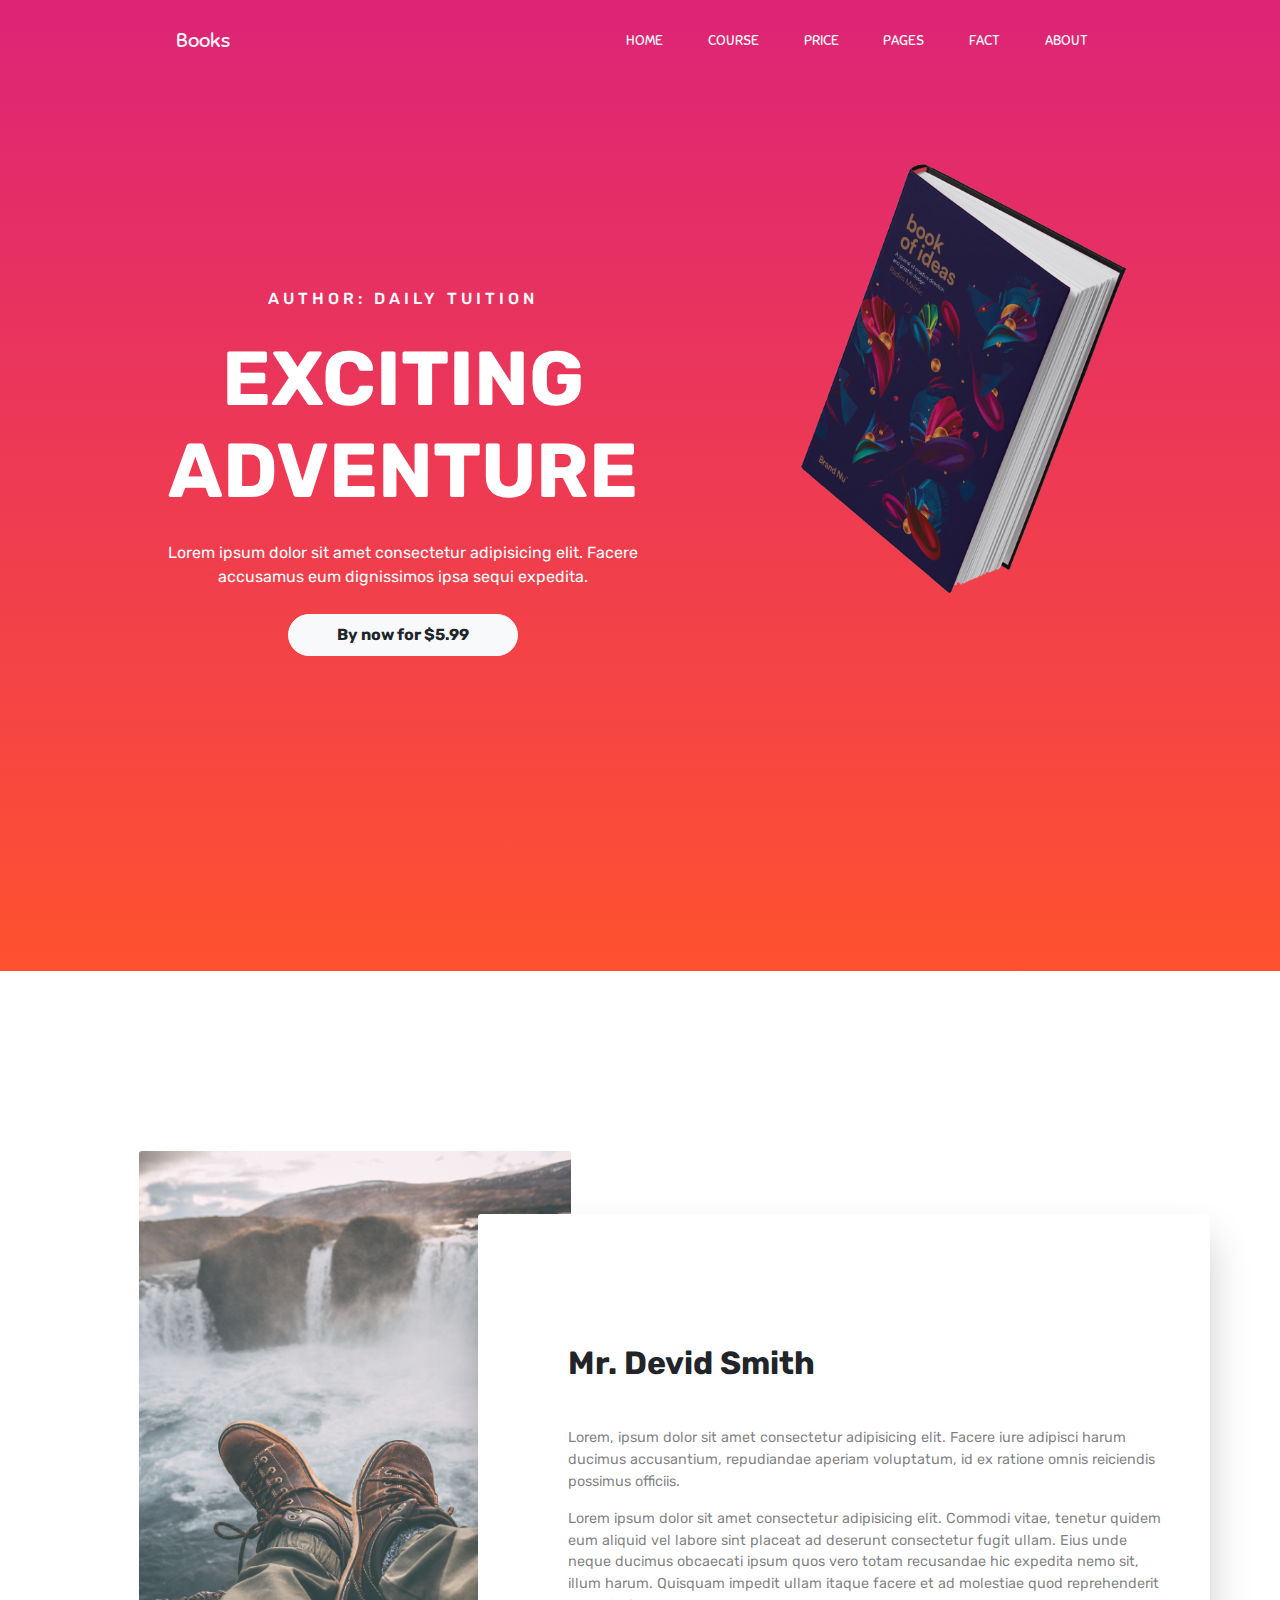
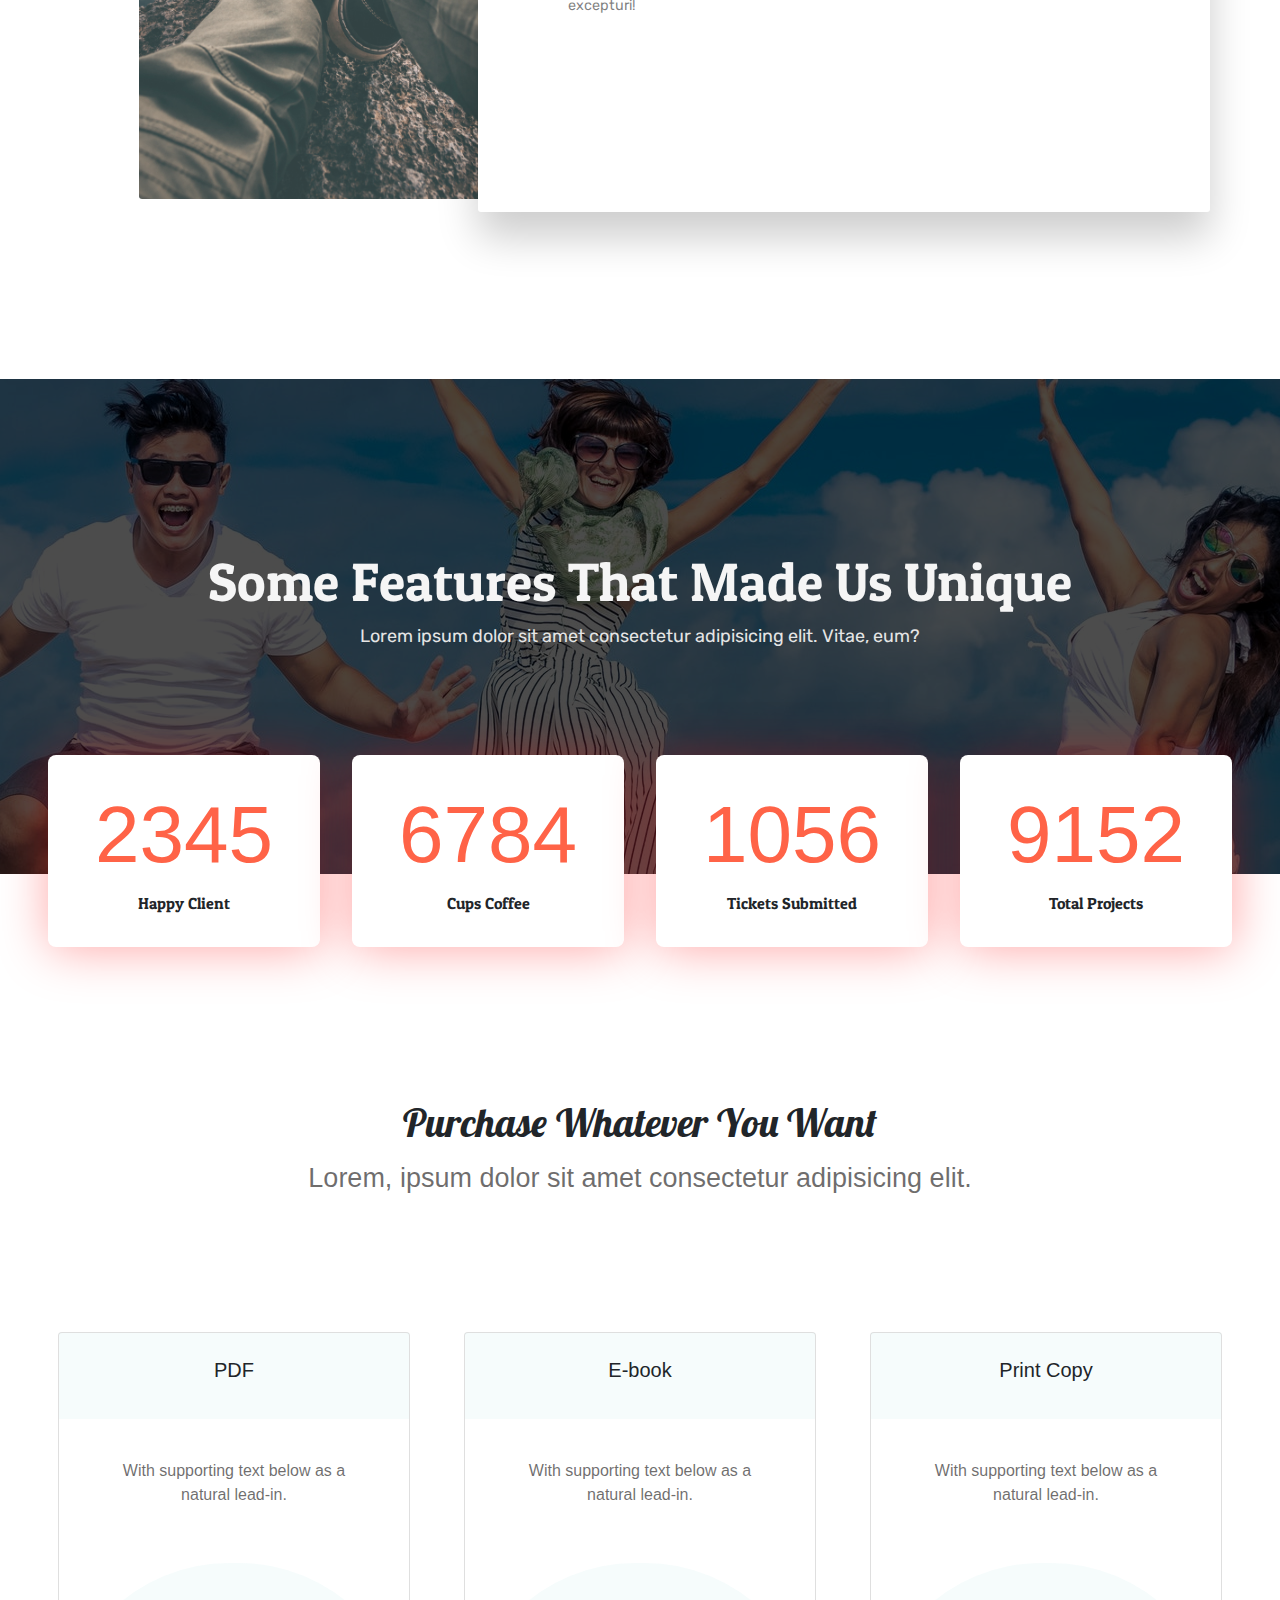
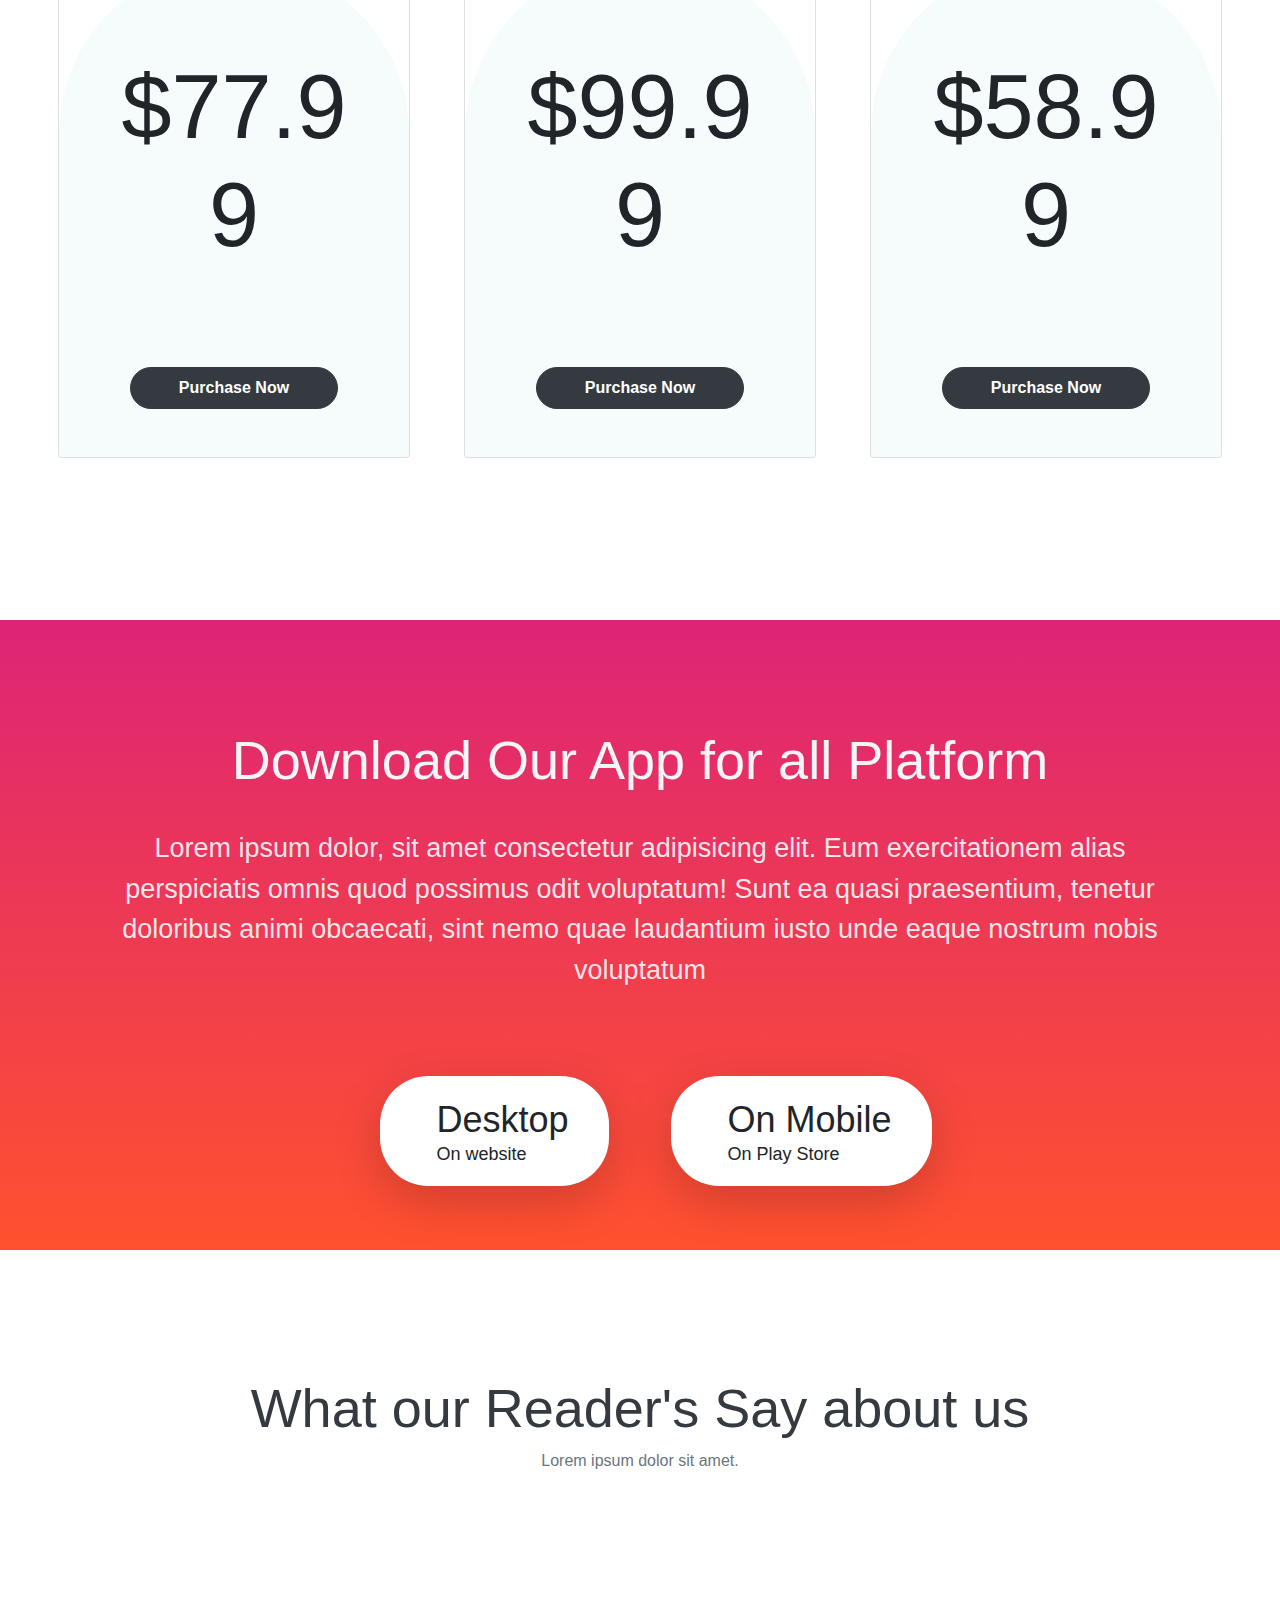
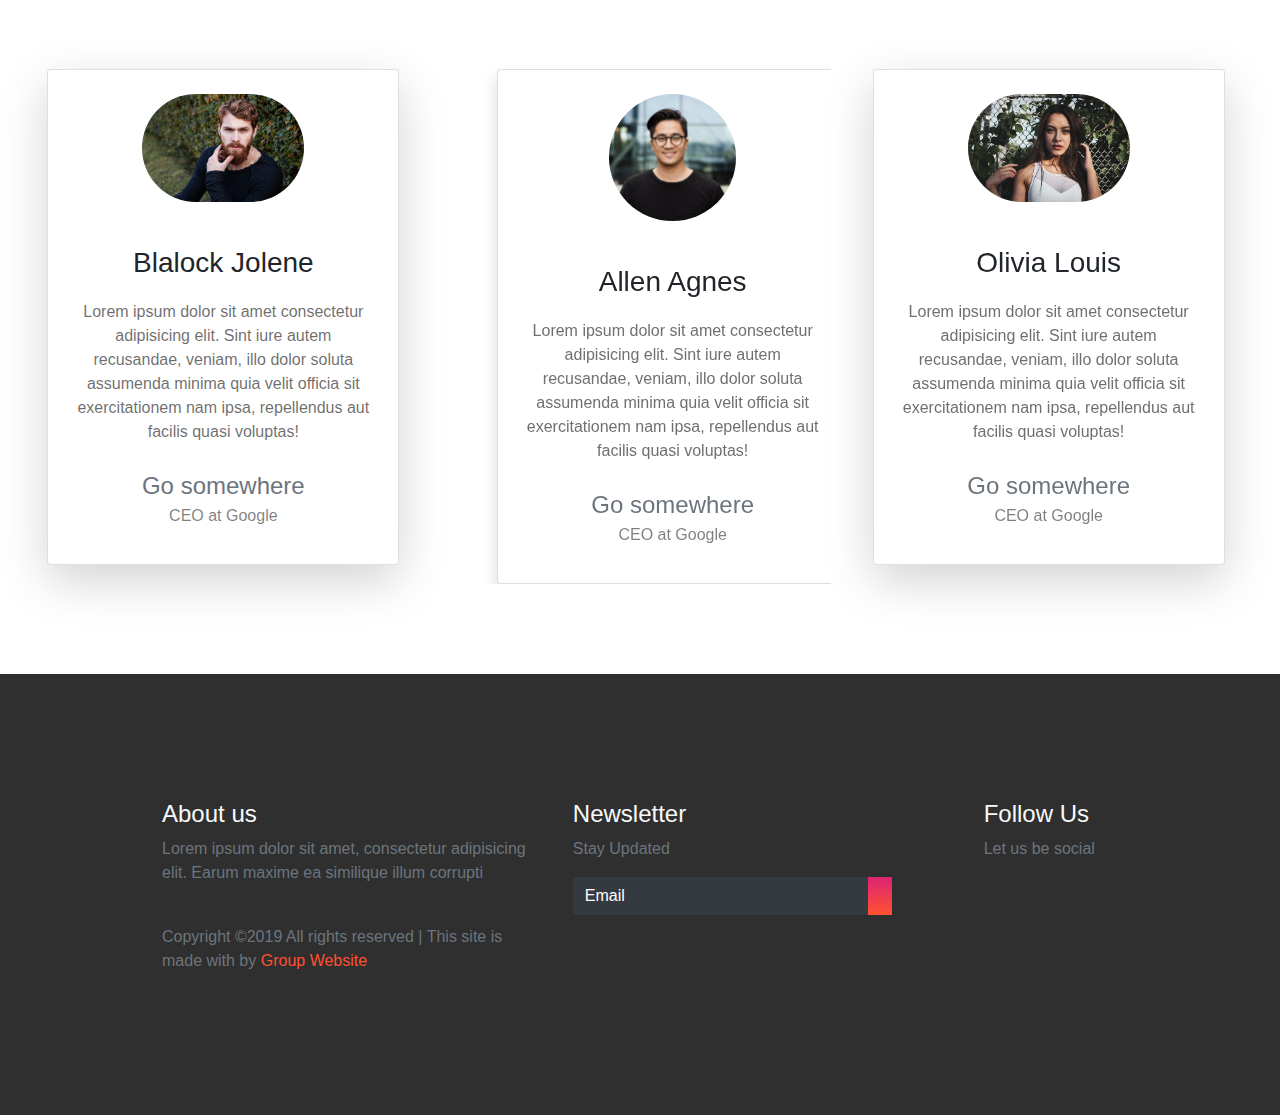
<file: index.html>
<!Doctype html>
<html lang="en">
  <head>
    <meta charset="UTF-8">
    <meta name="viewport" content="width=device-width, initial-scale=1.0">
    <meta http-equiv="X-UA-Compatible" content="ie=edge">
    <title>Books| GROUP WEBSITE</title>
    <link rel="stylesheet" href="https://stackpath.bootstrapcdn.com/bootstrap/4.3.1/css/bootstrap.min.css" integrity="sha384-ggOyR0iXCbMQv3Xipma34MD+dH/1fQ784/j6cY/iJTQUOhcWr7x9JvoRxT2MZw1T"
    crossorigin="anonymous" />
    <link rel="stylesheet" href="https://use.fontawesome.com/releases/v5.7.2/css/all.css" integrity="sha384-fnmOCqbTlWIlj8LyTjo7mOUStjsKC4pOpQbqyi7RrhN7udi9RwhKkMHpvLbHG9Sr"
      crossorigin="anonymous">
    <link rel="stylesheet" href="./css/Style.css" />
    <link rel="stylesheet" href="./css/mobile-style.css">
  </head>
  <body>
      <header>
    <div class="container-fluid p-0">
      <nav class="navbar navbar-expand-lg">
        <a class="navbar-brand" href="#">
          <i class="fas fa-book-reader fa-2x mx-3"></i>Books</a>
        <button class="navbar-toggler" type="button" data-toggle="collapse" data-target="#navbarNav" aria-controls="navbarNav" aria-expanded="false"
          aria-label="Toggle navigation">
          <i class="fas fa-align-right text-light"></i>
        </button>
        <div class="collapse navbar-collapse" id="navbarNav">
          <div class="mr-auto"></div>
          <ul class="navbar-nav">
            <li class="nav-item active">
              <a class="nav-link" href="#">HOME
                <span class="sr-only">(current)</span>
              </a>
            </li>
            <li class="nav-item">
              <a class="nav-link" href="#">COURSE</a>
            </li>
            <li class="nav-item">
              <a class="nav-link" href="#">PRICE</a>
            </li>
            <li class="nav-item dropdown">
              <div class="dropdown">
                <a href="#" class="nav-link">PAGES</a>
                <div class="dropdown-content">
                  <a href="#">Generic</a>
                  <a href="#">Element</a>
                </div>
              </div>
            </li>
            <li class="nav-item">
              <a class="nav-link" href="#">FACT</a>
            </li>
            <li class="nav-item">
              <a class="nav-link" href="#">ABOUT</a>
            </li>
          </ul>
        </div>
      </nav>
    </div>
    <div class="container text-center">
      <div class="row">
        <div class="col-md-7 col-sm-12  text-white">
          <h6>AUTHOR: DAILY TUITION</h6>
          <h1>EXCITING ADVENTURE</h1>
          <p>
            Lorem ipsum dolor sit amet consectetur adipisicing elit. Facere accusamus eum dignissimos ipsa sequi expedita.
          </p>
          <button class="btn btn-light px-5 py-2 primary-btn">
            By now for $5.99
          </button>
        </div>
        <div class="col-md-5 col-sm-12  h-25">
          <img src="../assets/header-img.png" alt="Book" />
        </div>
      </div>
    </div>
  </header>
  <main>
    <section class="section-1">
      <div class="container text-center">
        <div class="row">
          <div class="col-md-6 col-12">
            <div class="pray">
              <img src="../assets/pexels-photo-1904769.jpeg" alt="Pray" class="" />
            </div>
          </div>
          <div class="col-md-6 col-12">
            <div class="panel text-left">
              <h1>Mr. Devid Smith</h1>
              <p class="pt-4">
                Lorem, ipsum dolor sit amet consectetur adipisicing elit. Facere iure adipisci harum ducimus accusantium, repudiandae aperiam
                voluptatum, id ex ratione omnis reiciendis possimus officiis.
              </p>
              <p>
                Lorem ipsum dolor sit amet consectetur adipisicing elit. Commodi vitae, tenetur quidem eum aliquid vel labore sint placeat
                ad deserunt consectetur fugit ullam. Eius unde neque ducimus obcaecati ipsum quos vero totam recusandae hic
                expedita nemo sit, illum harum. Quisquam impedit ullam itaque facere et ad molestiae quod reprehenderit excepturi!
              </p>
            </div>
          </div>
        </div>
      </div>
    </section>
    <section class="section-2 container-fluid p-0">
      <div class="cover">
        <div class="overlay"></div>
        <div class="content text-center">
          <h1>Some Features That Made Us Unique</h1>
          <p>
            Lorem ipsum dolor sit amet consectetur adipisicing elit. Vitae, eum?
          </p>
        </div>
      </div>
      <div class="container-fluid text-center">
        <div class="numbers d-flex flex-md-row flex-wrap justify-content-center">
          <div class="rect">
            <h1>2345</h1>
            <p>Happy Client</p>
          </div>
          <div class="rect">
            <h1>6784</h1>
            <p>Cups Coffee</p>
          </div>
          <div class="rect">
            <h1>1056</h1>
            <p>Tickets Submitted</p>
          </div>
          <div class="rect">
            <h1>9152</h1>
            <p>Total Projects</p>
          </div>
        </div>
      </div>


      <div class="purchase text-center">
        <h1>Purchase Whatever You Want</h1>
        <p>
          Lorem, ipsum dolor sit amet consectetur adipisicing elit.
        </p>
        <div class="cards">
          <div class="d-flex flex-row justify-content-center flex-wrap">
            <div class="card">
              <div class="card-body">
                <div class="title">
                  <h5 class="card-title">PDF</h5>
                </div>
                <p class="card-text">
                  With supporting text below as a natural lead-in.
                </p>
                <div class="pricing">
                  <h1>$77.99</h1>
                  <a href="#" class="btn btn-dark px-5 py-2 primary-btn mb-5">Purchase Now</a>
                </div>
              </div>
            </div>
            <div class="card">
              <div class="card-body">
                <div class="title">
                  <h5 class="card-title">E-book</h5>
                </div>
                <p class="card-text">
                  With supporting text below as a natural lead-in.
                </p>
                <div class="pricing">
                  <h1>$99.99</h1>
                  <a href="#" class="btn btn-dark px-5 py-2 primary-btn mb-5">Purchase Now</a>
                </div>
              </div>
            </div>
            <div class="card">
              <div class="card-body">
                <div class="title">
                  <h5 class="card-title">Print Copy</h5>
                </div>
                <p class="card-text">
                  With supporting text below as a natural lead-in.
                </p>
                <div class="pricing">
                  <h1>$58.99</h1>
                  <a href="#" class="btn btn-dark px-5 py-2 primary-btn mb-5">Purchase Now</a>
                </div>
              </div>
            </div>
          </div>
        </div>
      </div>
    </section>
    <section class="section-3 container-fluid p-0 text-center">
      <div class="row">
        <div class="col-md-12 col-sm-12">
          <h1>Download Our App for all Platform</h1>
          <p>
            Lorem ipsum dolor, sit amet consectetur adipisicing elit. Eum exercitationem alias perspiciatis omnis quod possimus odit
            voluptatum! Sunt ea quasi praesentium, tenetur doloribus animi obcaecati, sint nemo quae laudantium iusto unde
            eaque nostrum nobis voluptatum
          </p>
        </div>
      </div>
      <div class="platform row">
        <div class="col-md-6 col-sm-12 text-right">
          <div class="desktop shadow-lg">
            <div class="d-flex flex-row justify-content-center">
              <i class="fas fa-desktop fa-3x py-2 pr-3"></i>
              <div class="text text-left">
                <h3 class="pt-1 m-0">Desktop</h3>
                <p class="p-0 m-0">On website</p>
              </div>
            </div>
          </div>
        </div>
        <div class="col-md-6 col-sm-12 text-left">
          <div class="desktop shadow-lg">
            <div class="d-flex flex-row justify-content-center">
              <i class="fas fa-mobile-alt fa-3x py-2 pr-3"></i>
              <div class="text text-left">
                <h3 class="pt-1 m-0">On Mobile</h3>
                <p class="p-0 m-0">On Play Store</p>
              </div>
            </div>
          </div>
        </div>
      </div>
    </section>

    <!-- Section 4 -->
    <section class="section-4">
      <div class="container text-center">
        <h1 class="text-dark">What our Reader's Say about us</h1>
        <p class="text-secondary">Lorem ipsum dolor sit amet.</p>
      </div>
      <div class="team row ">
        <div class="col-md-4 col-12 text-center">
            <div class="card mr-2 d-inline-block shadow-lg">
                <div class="card-img-top">
                  <img src="../assets/UI-face-3.jpg" class="img-fluid border-radius p-4" alt="">
                </div>
                <div class="card-body">
                  <h3 class="card-title">Blalock Jolene</h3>
                  <p class="card-text">
                    Lorem ipsum dolor sit amet consectetur adipisicing elit. Sint iure autem recusandae, veniam, illo dolor soluta assumenda
                    minima quia velit officia sit exercitationem nam ipsa, repellendus aut facilis quasi voluptas!
                  </p>
                  <a href="#" class="text-secondary text-decoration-none">Go somewhere</a>
                  <p class="text-black-50">CEO at Google</p>
                </div>
              </div>
        </div>
        <div class="col-md-4 col-12">
            <div id="carouselExampleControls" class="carousel slide " data-ride="carousel">
                <div class="carousel-inner text-center">
                  <div class="carousel-item active">
                    <div class="card mr-2 d-inline-block shadow">
                      <div class="card-img-top">
                        <img src="../assets/UI-face-1.jpg" class="img-fluid rounded-circle w-50 p-4" alt="">
                      </div>
                      <div class="card-body">
                        <h3 class="card-title">Allen Agnes</h3>
                        <p class="card-text">
                          Lorem ipsum dolor sit amet consectetur adipisicing elit. Sint iure autem recusandae, veniam, illo dolor soluta assumenda
                          minima quia velit officia sit exercitationem nam ipsa, repellendus aut facilis quasi voluptas!
                        </p>
                        <a href="#" class="text-secondary text-decoration-none">Go somewhere</a>
                        <p class="text-black-50">CEO at Google</p>
                      </div>
                    </div>
                  </div>
                  <div class="carousel-item">
                    <div class="card  d-inline-block mr-2 shadow">
                      <div class="card-img-top">
                        <img src="../assets/UI-face-2.jpg" class="img-fluid rounded-circle w-50 p-4" alt="">
                      </div>
                      <div class="card-body">
                        <h3 class="card-title">Amiel Barbara</h3>
                        <p class="card-text">
                          Lorem ipsum dolor sit amet consectetur adipisicing elit. Sint iure autem recusandae, veniam, illo dolor soluta assumenda
                          minima quia velit officia sit exercitationem nam ipsa, repellendus aut facilis quasi voluptas!
                        </p>
                        <a href="#" class="text-secondary text-decoration-none">Go somewhere</a>
                        <p class="text-black-50">CEO at Google</p>
                      </div>
                    </div>
                  </div>
              </div>
        </div>
        </div>
        <div class="col-md-4 col-12 text-center">
            <div class="card mr-2 d-inline-block shadow-lg">
                <div class="card-img-top">
                  <img src="../assets/UI-face-4.jpg" class="img-fluid border-radius p-4" alt="">
                </div>
                <div class="card-body">
                  <h3 class="card-title">Olivia Louis</h3>
                  <p class="card-text">
                    Lorem ipsum dolor sit amet consectetur adipisicing elit. Sint iure autem recusandae, veniam, illo dolor soluta assumenda
                    minima quia velit officia sit exercitationem nam ipsa, repellendus aut facilis quasi voluptas!
                  </p>
                  <a href="#" class="text-secondary text-decoration-none">Go somewhere</a>
                  <p class="text-black-50">CEO at Google</p>
                </div>
              </div>
        </div>
      </div>
    </section>
  </main>
  <footer>
    <div class="container-fluid p-0">
      <div class="row text-left">
        <div class="col-md-5 col-sm-5">
          <h4 class="text-light">About us</h4>
          <p class="text-muted">Lorem ipsum dolor sit amet, consectetur adipisicing elit. Earum maxime ea similique illum corrupti</p>
          <p class="pt-4 text-muted">Copyright ©2019 All rights reserved | This site is made with by
            <span> Group Website</span>
          </p>
        </div>
        <div class="col-md-5 col-sm-12">
          <h4 class="text-light">Newsletter</h4>
          <p class="text-muted">Stay Updated</p>
          <form class="form-inline">
            <div class="col pl-0">
              <div class="input-group pr-5">
                <input type="text" class="form-control bg-dark text-white" id="inlineFormInputGroupUsername2" placeholder="Email">
                <div class="input-group-prepend">
                  <div class="input-group-text">
                    <i class="fas fa-arrow-right"></i>
                  </div>
                </div>
              </div>
            </div>
          </form>
        </div>
        <div class="col-md-2 col-sm-12">
          <h4 class="text-light">Follow Us</h4>
          <p class="text-muted">Let us be social</p>
          <div class="column text-light">
            <i class="fab fa-facebook-f"></i>
            <i class="fab fa-instagram"></i>
            <i class="fab fa-twitter"></i>
            <i class="fab fa-youtube"></i>
          </div>
        </div>
      </div>
    </div>
  </footer>

  <script src="https://cdnjs.cloudflare.com/ajax/libs/jquery/3.3.1/jquery.min.js"></script>
  <script src="https://cdnjs.cloudflare.com/ajax/libs/popper.js/1.14.7/umd/popper.min.js" integrity="sha384-UO2eT0CpHqdSJQ6hJty5KVphtPhzWj9WO1clHTMGa3JDZwrnQq4sF86dIHNDz0W1"
    crossorigin="anonymous"></script>
  <script src="https://stackpath.bootstrapcdn.com/bootstrap/4.3.1/js/bootstrap.min.js" integrity="sha384-JjSmVgyd0p3pXB1rRibZUAYoIIy6OrQ6VrjIEaFf/nJGzIxFDsf4x0xIM+B07jRM"
    crossorigin="anonymous"></script>
  <script src="./main.js"></script>
  </body>
</html>
</file>
<file: css/Style.css>
@import url("https://fonts.googleapis.com/css?family=Acme|Lobster|Patua+One|Rubik|Sniglet");
* {
  box-sizing: border-box;
}

header,
section {
  overflow-x: hidden;
}

:root {
  --Sniglet-font: "Sniglet", cursive;
  --Rubik: "Rubik", cursive;
  --Patua: "Patua One", cursive;
  --Lobster: "lobster", cursive;
  --light-black: #2e2c2caf;
  --bggradient: linear-gradient(to bottom, #dd2476, #ff512f);
  --light-gray: rgba(255, 255, 255, 0.877);
}

header a {
  font-family: var(--Sniglet-font);
  font-size: 0.9em;
  color: whitesmoke;
}

.dropdown-content {
  display: none;
  position: absolute;
  background-color: #f1f1f1;
  min-width: 160px;
  box-shadow: 0px 2px 15px 0px rgba(0, 0, 0, 0.2);
  z-index: 1;
}

.dropdown-content a {
  color: black;
  padding: 12px 16px;
  text-decoration: none;
  display: block;
}

.dropdown-content a:hover {
  background-color: #ddd;
}

.dropdown:hover .dropdown-content {
  display: block;
}

header .nav-item:last-child {
  padding-right: 10.5em;
}

header .nav-item {
  padding: 0.9em;
}

header .navbar-brand {
  padding-left: 8rem;
}

header .nav-link:hover {
  color: black;
}

header .row .col-md-7 {
  padding: 22vmin 1vmin;
  padding-bottom: 35vmin;
}

header .row .col-md-5 {
  padding: 4.2vmin 1vmin;
}

header .row .col-md-5 img {
  width: 90%;
}

header {
  background: #ff512f;
  /* fallback for old browsers */
  background: var(--bggradient);
}

header .container .col-md-7 {
  font-family: "Rubik", sans-serif;
}

header .container .col-md-7 h6 {
  padding: 1vmin;
  letter-spacing: 4px;
}

header .container .col-md-7 h1 {
  font-size: 8.5vmin;
  font-weight: bold;
  padding: 0.1em 0em;
}

header .container .col-md-7 p {
  padding: 1vmin 5vmin;
}

.primary-btn {
  border-radius: 30px;
  font-weight: bold;
}

/********** section 1 **************/

.section-1 {
  padding: 20vmin 0vmin;
}

.section-1 .row .col-md-6 .pray img {
  opacity: 0.8;
  width: 80%;
  border-radius: 0.2em;
}

.section-1 .row .col-md-6:last-child {
  position: relative;
}

.section-1 .row .col-md-6 .panel {
  position: absolute;
  top: 7vmin;
  left: -18vmin;
  background: white;
  border-radius: 3px;
  text-align: left;
  padding: 13vmin 5vmin 20vmin 10vmin;
  box-shadow: 0px 25px 42px rgba(0, 0, 0, 0.2);
  font-family: var(--Rubik);
  z-index: 1;
}

.section-1 .row .col-md-6 .panel h1 {
  font-weight: bold;
  padding: 0.4em 0;
  font-size: 2em;
}

.section-1 .row .col-md-6 .panel p {
  font-size: 0.9em;
  color: rgba(0, 0, 0, 0.5);
}

/*  Section 2  */

.cover {
  width: 100%;
  height: 55vmin;
  background: url("../assets/pexels-photo-452738.jpeg");
  background-position: -24rem -19rem;
  background-size: 150%;
  position: relative;
}

.cover .overlay {
  position: absolute;
  top: 0;
  left: 0;
  width: 100%;
  height: 100%;
  z-index: 999;
}

.cover .content {
  width: 100%;
  height: 100%;
  background: rgba(0, 0, 0, 0.7);
  padding-top: 19vmin;
}

.cover .content > h1 {
  font-family: var(--Patua);
  font-size: 6vmin;
  color: whitesmoke;
}

.cover .content > p {
  font-family: var(--Rubik);
  font-size: 2vmin;
  color: #e5e5e5;
}

.numbers .rect {
  position: relative;
  z-index: 1;
  background: white;
  width: 17rem;
  height: 12rem;
  padding-top: 3.5vmin;
  margin: 1rem;
  border-radius: 0.5em;
  box-shadow: 1px 2px 50px 0px rgba(255, 0, 0, 0.349);
}

.numbers {
  margin-top: -15vmin;
}

.numbers .rect h1 {
  font-size: 5rem;
  color: tomato;
}

.numbers .rect > p {
  font-family: var(--Patua);
}

.purchase > h1 {
  padding-top: 15vmin;
  padding-bottom: 0.1em;
  font-family: var(--Lobster);
}

.purchase > p {
  color: var(--light-black);
  font-size: 3vmin;
  padding-bottom: 10vmin;
}

.purchase .cards .card {
  width: 22rem;
  margin: 3vmin 3vmin;
}

.cards div {
  padding: 0;
  margin: 0;
}

.cards .title {
  background: rgba(208, 241, 241, 0.199);
  padding: 1.4em 2.5em;
  font-size: 2vmin;
}

.card .card-text {
  padding: 2.5rem 3rem;
  color: var(--light-black);
}

.card-body .pricing {
  background: rgba(208, 241, 241, 0.199);
  border-top-right-radius: 170px;
  border-top-left-radius: 170px;
}

.card-body .pricing > h1 {
  font-size: 10vmin;
  padding: 1em 0.5em;
}

/* Section 3 */

.section-3 {
  height: 70vmin;
  margin-top: 15vmin;
  background: var(--bggradient);
}

.section-3 .col-md-12 > h1 {
  padding: 2em 0 0.5em 0;
  color: whitesmoke;
  font-size: 6vmin;
}

.section-3 .col-md-12 > p {
  padding: 0 4em;
  padding-bottom: 2em;
  color: var(--light-gray);
  font-size: 3vmin;
}

.section-3 .desktop {
  background: white;
  display: inline-block;
  border-radius: 3em;
  padding: 2vmin 4.5vmin;
  margin: 1em;
}

.section-3 .desktop h3 {
  font-size: 4vmin;
}

.section-3 .desktop p {
  font-size: 2vmin;
}

/* Section Team */

.section-4 .container h1 {
  font-size: 6vmin;
  padding-top: 14vmin;
}

.section-4 .team {
  padding: 10vmin 4vmin;
}

.section-4 .card {
  width: 22em;
  margin-top: 10vmin;
}

.section-4 .card .card-text {
  padding: 0.5em;
}

.section-4 .card-body > a {
  font-size: 1.5em;
}

.section-4 .carousel-item {
  padding-left: 3rem;
}

.border-radius {
  border-radius: 340px;
  width: 60%;
}

footer {
  background: rgba(0, 0, 0, 0.815);
  overflow-x: hidden;
  padding: 14vmin 18vmin;
}

footer p > span {
  color: #ff512f;
}

footer input {
  border: none !important;
}

footer input::placeholder {
  color: white !important;
}

footer .input-group .input-group-text {
  background: var(--bggradient);
  border: none;
}

footer .column i {
  color: #dd2476;
}

/* It is Adjacent sibling combinator */

footer .column i + i {
  padding: 0 0.5em;
}

.sticky {
  position: fixed;
  top: 0;
  width: 100%;
  background: rgba(0, 0, 0, 0.815);
  z-index: 9999;
  transition: all 1.5s ease;
}
</file>
<file: css/mobile-style.css>
@media only screen and (max-width: 768px) {
  header .navbar-brand {
    padding-left: 1rem;
  }
  .section-1 .row .col-md-6 .panel {
    position: initial;
    width: initial;
    height: initial;
  }
  .section-2 .cover {
    background-position: -25vmin -10vmin;
  }
  .numbers .rect {
    width: 10rem;
    height: 8rem;
  }
  .numbers .rect h1 {
    font-size: 2rem;
  }

  .section-3 {
    height: inherit;
    padding: 10vmin !important;
  }
  .section-3 .row h1 {
    padding: 6vmin 4vmin;
  }
  .section-3 .platform .col-md-6 {
    text-align: center !important;
  }
  .section-3 .desktop i {
    font-size: 8vmin;
  }
  .section-4 .carousel-item {
    padding-left: 0.6rem;
  }
  footer .row .col-md-2 {
    margin-top: 8vmin;
  }
}

/* screen size 375px */

@media only screen and (max-width: 375px) {
  .section-4 .card {
    width: 18em;
  }
}

@media only screen and (max-width: 320px) {
  .section-4 .carousel-inner {
    margin-left: -4vmin;
  }
}
</file>
